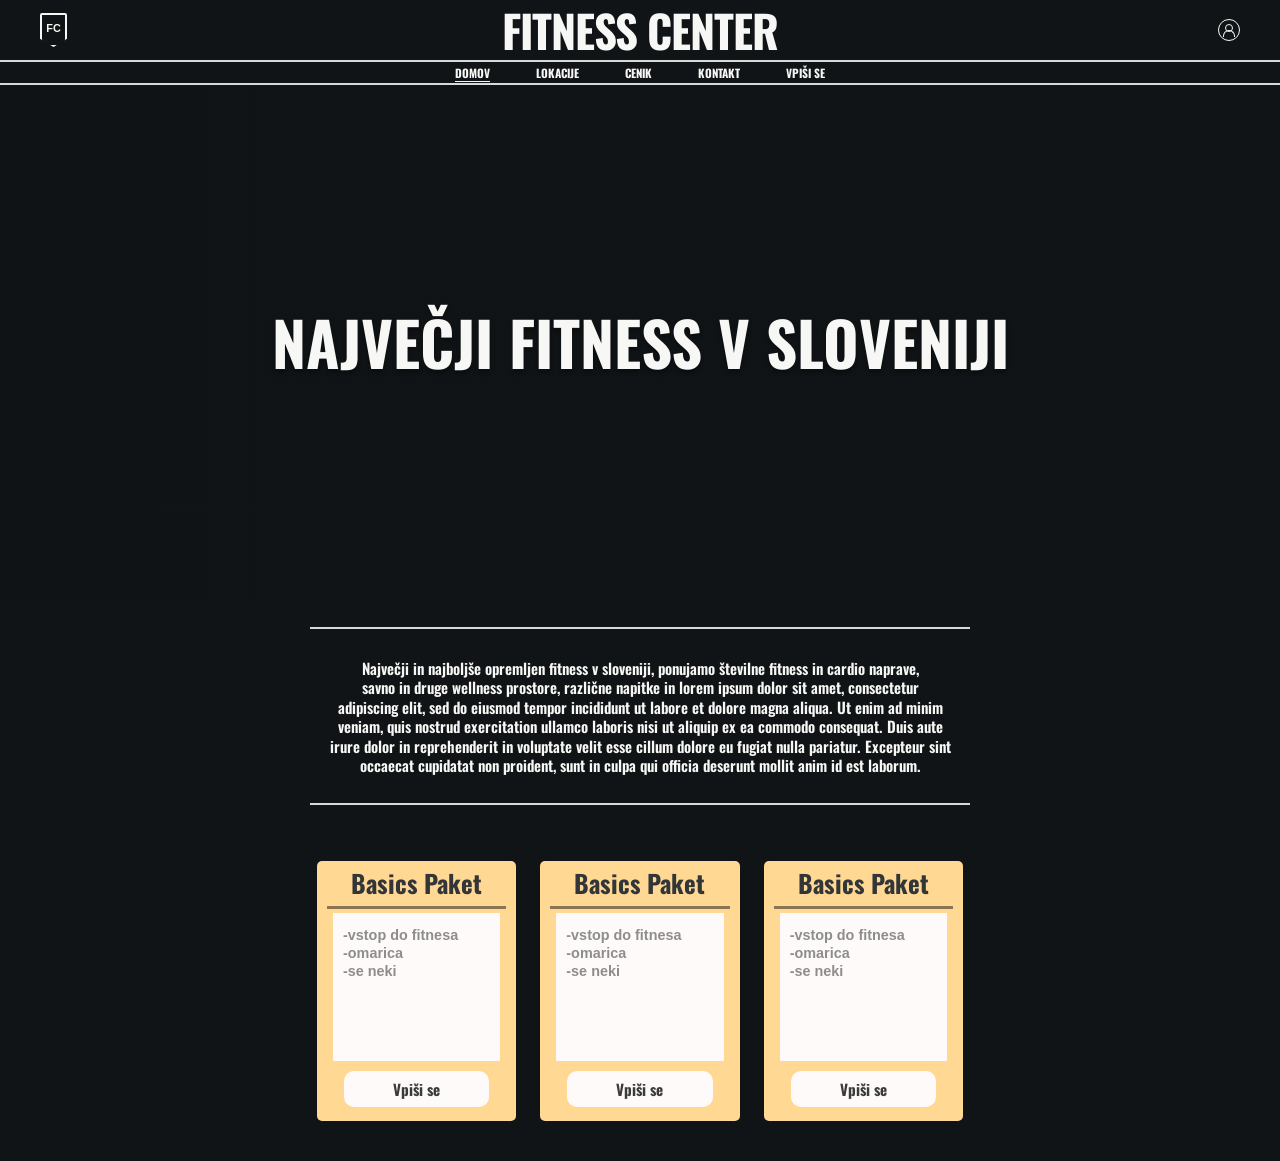
<file: index.html>
<!DOCTYPE html>
<html lang="sk">
<head>
    <meta charset="UTF-8">
    <meta name="viewport" content="width=device-width, initial-scale=1.0">
    <title>Fitness Center</title>
    <link rel="stylesheet" href="styles.css">
</head>
<body>
    <header class="site-header">
        <a class="shield" href="index.html" aria-label="Fitness Center domov">FC</a>
        <a class="brand" href="index.html">FITNESS CENTER</a>
        <a class="account-icon" href="signup.html" aria-label="Odpri profil"></a>
    </header>

    <nav class="main-nav" aria-label="Hlavná navigácia">
        <a class="active" href="index.html" aria-current="page">DOMOV</a>
        <a href="locations.html">LOKACIJE</a>
        <a href="pricing.html">CENIK</a>
        <a href="contact.html">KONTAKT</a>
        <a href="signup.html">VPIŠI SE</a>
    </nav>

    <main id="top">
        <section class="hero" id="home">
            <h1>NAJVEČJI FITNESS V SLOVENIJI</h1>
        </section>

        <section class="intro" id="location">
            <p>Največji in najboljše opremljen fitness v sloveniji, ponujamo številne fitness in cardio naprave,<br class="desktop-break"> savno in druge wellness prostore, različne napitke in lorem ipsum dolor sit amet, consectetur<br class="desktop-break"> adipiscing elit, sed do eiusmod tempor incididunt ut labore et dolore magna aliqua. Ut enim ad minim<br class="desktop-break"> veniam, quis nostrud exercitation ullamco laboris nisi ut aliquip ex ea commodo consequat. Duis aute<br class="desktop-break"> irure dolor in reprehenderit in voluptate velit esse cillum dolore eu fugiat nulla pariatur. Excepteur sint<br class="desktop-break"> occaecat cupidatat non proident, sunt in culpa qui officia deserunt mollit anim id est laborum.</p>
        </section>

        <section class="pricing" id="pricing">
            <article class="price-card">
                <h2>Basics Paket</h2>
                <div class="card-rule"></div>
                <ul>
                    <li>-vstop do fitnesa</li>
                    <li>-omarica</li>
                    <li>-se neki</li>
                </ul>
                <a class="card-button" href="signup.html">Vpiši se</a>
            </article>
            <article class="price-card">
                <h2>Basics Paket</h2>
                <div class="card-rule"></div>
                <ul>
                    <li>-vstop do fitnesa</li>
                    <li>-omarica</li>
                    <li>-se neki</li>
                </ul>
                <a class="card-button" href="signup.html">Vpiši se</a>
            </article>
            <article class="price-card">
                <h2>Basics Paket</h2>
                <div class="card-rule"></div>
                <ul>
                    <li>-vstop do fitnesa</li>
                    <li>-omarica</li>
                    <li>-se neki</li>
                </ul>
                <a class="card-button" href="signup.html">Vpiši se</a>
            </article>
        </section>
    </main>

    <footer></footer>
</body>
</html>
</file>
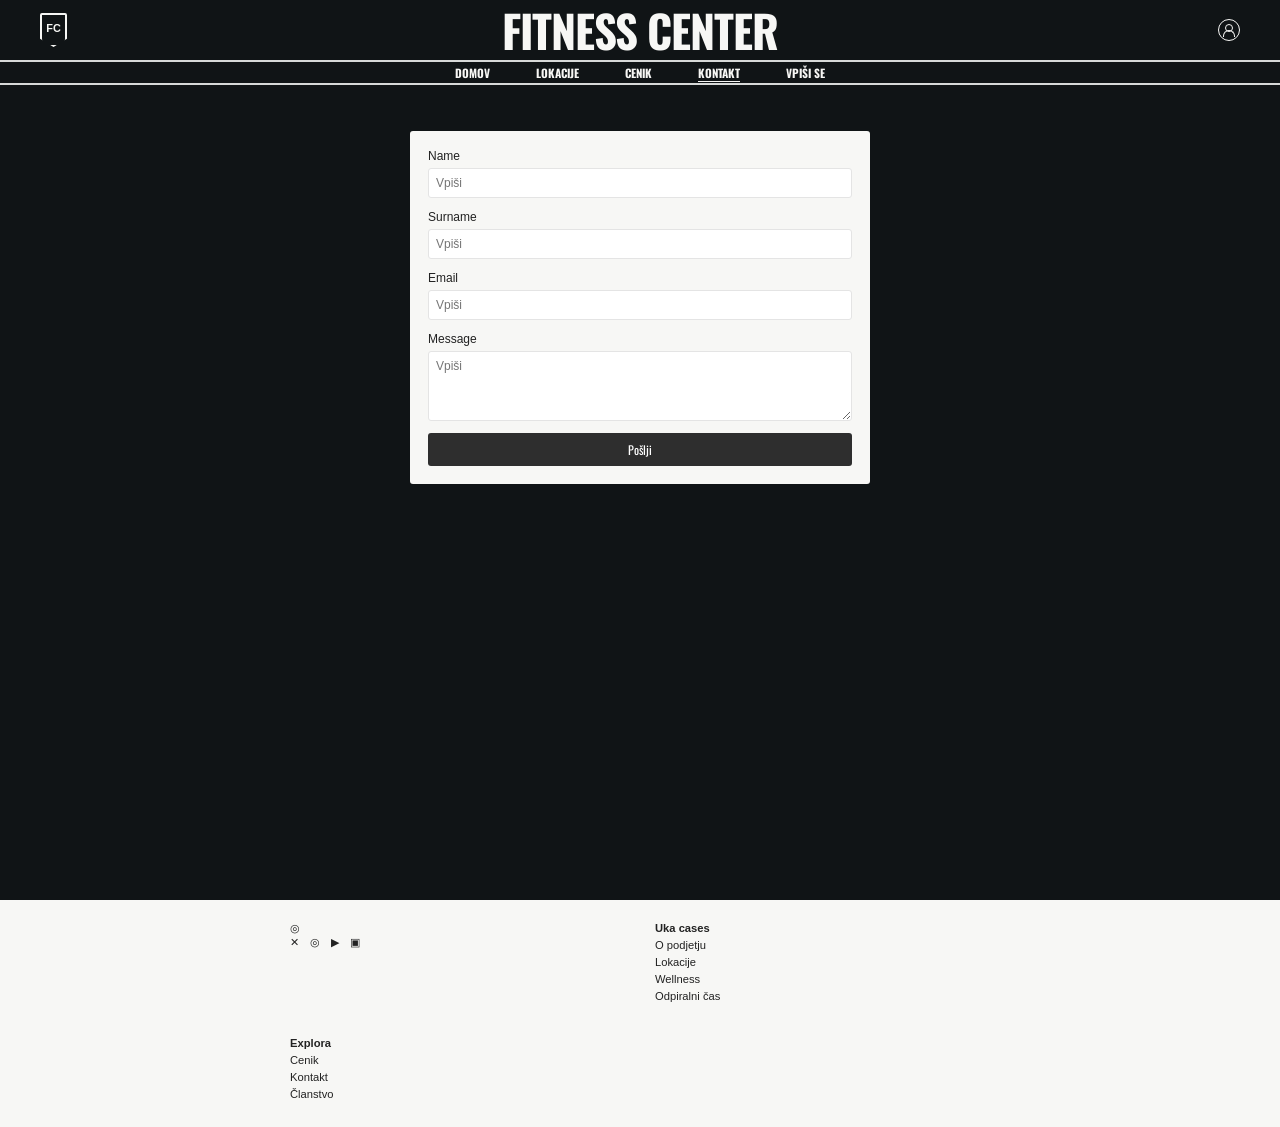
<file: contact.html>
<!DOCTYPE html>
<html lang="sl">
<head>
    <meta charset="UTF-8">
    <meta name="viewport" content="width=device-width, initial-scale=1.0">
    <title>Kontakt | Fitness Center</title>
    <link rel="stylesheet" href="styles.css">
</head>
<body>
    <header class="site-header"><a class="shield" href="index.html" aria-label="Fitness Center domov">FC</a><a class="brand" href="index.html">FITNESS CENTER</a><a class="account-icon" href="signup.html" aria-label="Odpri profil"></a></header>
    <nav class="main-nav" aria-label="Glavna navigacija"><a href="index.html">DOMOV</a><a href="locations.html">LOKACIJE</a><a href="pricing.html">CENIK</a><a class="active" href="contact.html" aria-current="page">KONTAKT</a><a href="signup.html">VPIŠI SE</a></nav>
    <main class="subpage">
        <form class="form-card" action="#" method="post">
            <label for="name">Name</label><input id="name" name="name" placeholder="Vpiši" required>
            <label for="surname">Surname</label><input id="surname" name="surname" placeholder="Vpiši" required>
            <label for="contact-email">Email</label><input id="contact-email" name="email" type="email" placeholder="Vpiši" required>
            <label for="message">Message</label><textarea id="message" name="message" placeholder="Vpiši" required></textarea>
            <button type="submit">Pošlji</button>
        </form>
    </main>
    <footer class="site-footer"><p>◎<br>✕　◎　▶　▣</p><ul><li><strong>Uka cases</strong></li><li>O podjetju</li><li>Lokacije</li><li>Wellness</li><li>Odpiralni čas</li></ul><ul><li><strong>Explora</strong></li><li>Cenik</li><li>Kontakt</li><li>Članstvo</li></ul></footer>
</body>
</html>
</file>
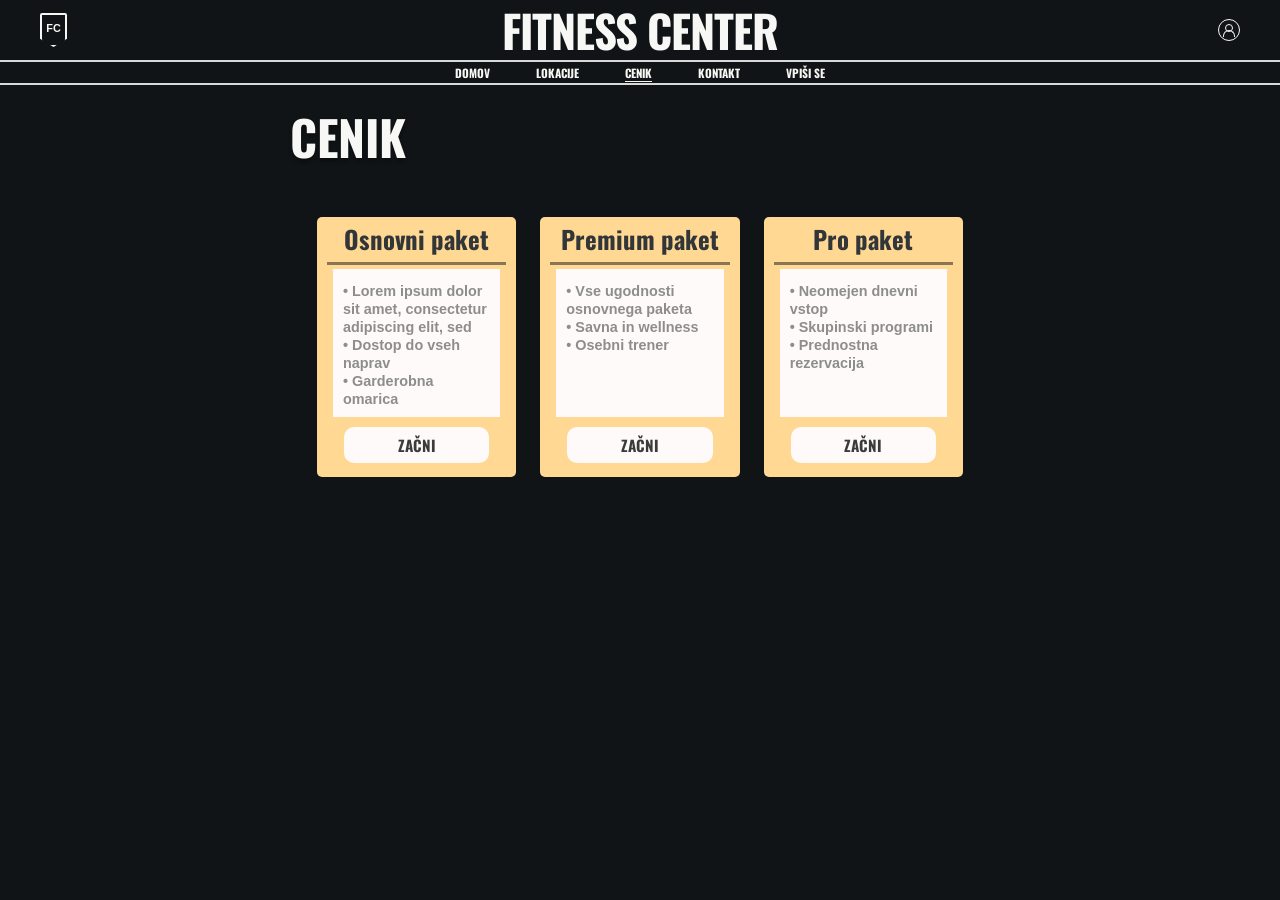
<file: pricing.html>
<!DOCTYPE html>
<html lang="sl">
<head>
    <meta charset="UTF-8">
    <meta name="viewport" content="width=device-width, initial-scale=1.0">
    <title>Cenik | Fitness Center</title>
    <link rel="stylesheet" href="styles.css">
</head>
<body>
    <header class="site-header">
        <a class="shield" href="index.html" aria-label="Fitness Center domov">FC</a><a class="brand" href="index.html">FITNESS CENTER</a><a class="account-icon" href="signup.html" aria-label="Odpri profil"></a>
    </header>
    <nav class="main-nav" aria-label="Glavna navigacija"><a href="index.html">DOMOV</a><a href="locations.html">LOKACIJE</a><a class="active" href="pricing.html" aria-current="page">CENIK</a><a href="contact.html">KONTAKT</a><a href="signup.html">VPIŠI SE</a></nav>
    <main class="subpage">
        <h1 class="page-title">CENIK</h1>
        <section class="pricing pricing-page">
            <article class="price-card"><h2>Osnovni paket</h2><div class="card-rule"></div><ul><li>• Lorem ipsum dolor sit amet, consectetur adipiscing elit, sed</li><li>• Dostop do vseh naprav</li><li>• Garderobna omarica</li></ul><a class="card-button" href="signup.html">ZAČNI</a></article>
            <article class="price-card"><h2>Premium paket</h2><div class="card-rule"></div><ul><li>• Vse ugodnosti osnovnega paketa</li><li>• Savna in wellness</li><li>• Osebni trener</li></ul><a class="card-button" href="signup.html">ZAČNI</a></article>
            <article class="price-card"><h2>Pro paket</h2><div class="card-rule"></div><ul><li>• Neomejen dnevni vstop</li><li>• Skupinski programi</li><li>• Prednostna rezervacija</li></ul><a class="card-button" href="signup.html">ZAČNI</a></article>
        </section>
    </main>
</body>
</html>
</file>
<file: styles.css>
@import url('https://fonts.googleapis.com/css2?family=Oswald:wght@400;500;600;700&display=swap');

:root {
    --ink: #101416;
    --white: #f7f7f5;
    --gold: #ffd894;
    --line: #d7d9d8;
}

* {
    box-sizing: border-box;
}

html {
    scroll-behavior: smooth;
}

body {
    margin: 0;
    background: var(--ink);
    color: var(--white);
    font-family: 'Oswald', Impact, sans-serif;
}

.site-header {
    align-items: center;
    display: grid;
    grid-template-columns: 1fr auto 1fr;
    min-height: 60px;
    padding: 7px 40px;
}

.brand {
    color: var(--white);
    font-size: clamp(2rem, 4vw, 2.8rem);
    font-weight: 700;
    letter-spacing: -1px;
    line-height: 1;
    text-decoration: none;
}

.shield {
    align-items: center;
    border: 2px solid var(--white);
    border-radius: 2px 2px 8px 8px;
    clip-path: polygon(0 0, 100% 0, 100% 76%, 50% 100%, 0 76%);
    color: var(--white);
    display: flex;
    font-family: Arial, sans-serif;
    font-size: 0.68rem;
    font-weight: 700;
    height: 34px;
    justify-content: center;
    padding-bottom: 5px;
    text-decoration: none;
    width: 27px;
}

.account-icon {
    border: 1.5px solid var(--white);
    border-radius: 50%;
    display: block;
    height: 22px;
    justify-self: end;
    position: relative;
    transition: background-color .2s ease;
    width: 22px;
}

.account-icon::before {
    border: 1.5px solid var(--white);
    border-radius: 50%;
    content: '';
    height: 6px;
    left: 6px;
    position: absolute;
    top: 4px;
    width: 6px;
}

.account-icon::after {
    border: 1.5px solid var(--white);
    border-bottom: 0;
    border-radius: 8px 8px 0 0;
    bottom: 3px;
    content: '';
    height: 6px;
    left: 4px;
    position: absolute;
    width: 10px;
}

.account-icon:hover,
.account-icon:focus-visible {
    background: rgba(247, 247, 245, .18);
    outline: none;
}

.main-nav {
    align-items: center;
    border-bottom: 2px solid var(--line);
    border-top: 2px solid var(--line);
    display: flex;
    gap: 46px;
    justify-content: center;
    min-height: 25px;
}

.main-nav a {
    color: var(--white);
    font-size: 0.72rem;
    font-weight: 700;
    text-decoration: none;
}

.main-nav a.active {
    text-decoration: underline;
    text-decoration-thickness: 1px;
    text-underline-offset: 3px;
}

.hero {
    align-items: center;
    background: linear-gradient(90deg, rgba(10, 15, 17, .18), rgba(10, 15, 17, .08)), url('https://images.unsplash.com/photo-1534438327276-14e5300c3a48?auto=format&fit=crop&w=1600&q=85') center 53% / cover;
    display: flex;
    height: min(515px, 66vw);
    justify-content: center;
    min-height: 360px;
    text-align: center;
}

h1 {
    color: var(--white);
    font-size: clamp(2.2rem, 5vw, 3.8rem);
    line-height: 1;
    margin: 0;
    text-shadow: 0 3px 4px rgba(0, 0, 0, .35);
}

.intro {
    margin: 27px auto 0;
    max-width: 660px;
    padding: 32px 0 29px;
    position: relative;
    text-align: center;
}

.intro::before,
.intro::after {
    background: var(--line);
    content: '';
    display: block;
    height: 2px;
    left: 0;
    position: absolute;
    width: 100%;
}

.intro::before { top: 0; }
.intro::after { bottom: 0; }

.intro p {
    font-size: 0.95rem;
    font-weight: 600;
    line-height: 1.28;
    margin: 0;
}

.pricing {
    display: grid;
    gap: 24px;
    grid-template-columns: repeat(3, 1fr);
    margin: 56px auto 0;
    max-width: 646px;
    padding-bottom: 40px;
}

.price-card {
    background: var(--gold);
    border-radius: 5px;
    color: #333638;
    min-height: 260px;
    padding: 10px;
    text-align: center;
}

.price-card h2 {
    font-size: 1.55rem;
    line-height: 1;
    margin: 0 0 10px;
}

.card-rule {
    background: #8b7654;
    height: 3px;
    margin-bottom: 4px;
}

.price-card ul {
    background: #fffafa;
    color: #8c8d8c;
    height: 148px;
    list-style: none;
    margin: 0 6px 10px;
    padding: 13px 10px;
    text-align: left;
}

.price-card li {
    font-family: Arial, sans-serif;
    font-size: 0.9rem;
    font-weight: 700;
    line-height: 1.25;
}

.card-button {
    background: #fffafa;
    border-radius: 10px;
    color: #3a3b3b;
    display: block;
    font-size: 0.95rem;
    font-weight: 700;
    margin: 0 17px;
    padding: 7px;
    text-decoration: none;
}

.subpage {
    min-height: calc(100vh - 85px);
    padding: 28px 20px 50px;
}

.page-title {
    font-size: clamp(2rem, 5vw, 3rem);
    line-height: 1;
    margin: 0 auto 22px;
    max-width: 700px;
}

.location-list {
    font-family: Arial, sans-serif;
    font-size: 1rem;
    font-weight: 700;
    line-height: 1.25;
    margin: 0 auto 22px;
    max-width: 700px;
}

.location-list li::marker {
    color: var(--white);
}

.map {
    background: #f7f7f5;
    border: 5px solid var(--white);
    height: 330px;
    margin: 0 auto;
    max-width: 700px;
    overflow: hidden;
    position: relative;
}

.map::before,
.map::after {
    background: #d7d7d4;
    content: '';
    height: 135%;
    left: 18%;
    position: absolute;
    top: -15%;
    transform: rotate(28deg);
    width: 18px;
}

.map::after {
    left: 58%;
    transform: rotate(-42deg);
    width: 12px;
}

.map-label {
    color: #777;
    font: 10px Arial, sans-serif;
    position: absolute;
    z-index: 1;
}

.map-label.one { left: 11%; top: 21%; }
.map-label.two { left: 51%; top: 15%; }
.map-label.three { left: 28%; top: 59%; }
.map-label.four { left: 67%; top: 70%; }

.pin {
    background: #f04e23;
    border: 2px solid white;
    border-radius: 50% 50% 50% 0;
    height: 15px;
    position: absolute;
    transform: rotate(-45deg);
    width: 15px;
    z-index: 2;
}

.pin::after {
    background: white;
    border-radius: 50%;
    content: '';
    height: 4px;
    left: 3px;
    position: absolute;
    top: 3px;
    width: 4px;
}

.pin.one { left: 16%; top: 27%; }
.pin.two { left: 54%; top: 24%; }
.pin.three { left: 31%; top: 66%; }
.pin.four { left: 69%; top: 73%; }

.form-card {
    background: var(--white);
    border-radius: 3px;
    color: #222;
    margin: 18px auto 0;
    max-width: 460px;
    padding: 18px;
}

.form-card label {
    color: #222;
    display: block;
    font: 0.75rem Arial, sans-serif;
    margin-bottom: 5px;
}

.form-card input,
.form-card textarea {
    border: 1px solid #e4e4e4;
    border-radius: 3px;
    box-sizing: border-box;
    display: block;
    font: 0.75rem Arial, sans-serif;
    margin-bottom: 12px;
    min-height: 27px;
    padding: 7px;
    width: 100%;
}

.form-card textarea {
    min-height: 70px;
    resize: vertical;
}

.form-card button {
    background: #2e2e2e;
    border: 0;
    border-radius: 3px;
    color: white;
    cursor: pointer;
    font: 0.75rem 'Oswald', sans-serif;
    padding: 8px;
    width: 100%;
}

.check-row {
    align-items: center;
    color: #222;
    display: flex;
    font: 0.7rem Arial, sans-serif;
    gap: 5px;
    margin-bottom: 12px;
}

.check-row input { margin: 0; min-height: 0; width: auto; }

.site-footer {
    background: var(--white);
    color: #222;
    display: grid;
    gap: 30px;
    grid-template-columns: 1fr 1fr;
    padding: 22px max(20px, calc((100% - 700px) / 2));
}

.site-footer p,
.site-footer ul {
    font: 0.7rem Arial, sans-serif;
    margin: 0;
}

.site-footer ul { list-style: none; padding: 0; }
.site-footer li { margin-bottom: 5px; }

@media (max-width: 600px) {
    .map { height: 280px; }
    .site-footer { grid-template-columns: 1fr; }
}

@media (max-width: 600px) {
    .site-header { padding: 7px 20px; }
    .main-nav { gap: 14px; }
    .main-nav a { font-size: 0.62rem; }
    .hero { height: 60vw; min-height: 270px; }
    .intro { margin: 22px 20px 0; padding: 25px 0; }
    .intro p { font-size: 0.8rem; }
    .desktop-break { display: none; }
    .pricing { gap: 14px; grid-template-columns: 1fr; margin: 35px 20px 0; }
    .price-card { min-height: 0; }
}
</file>
